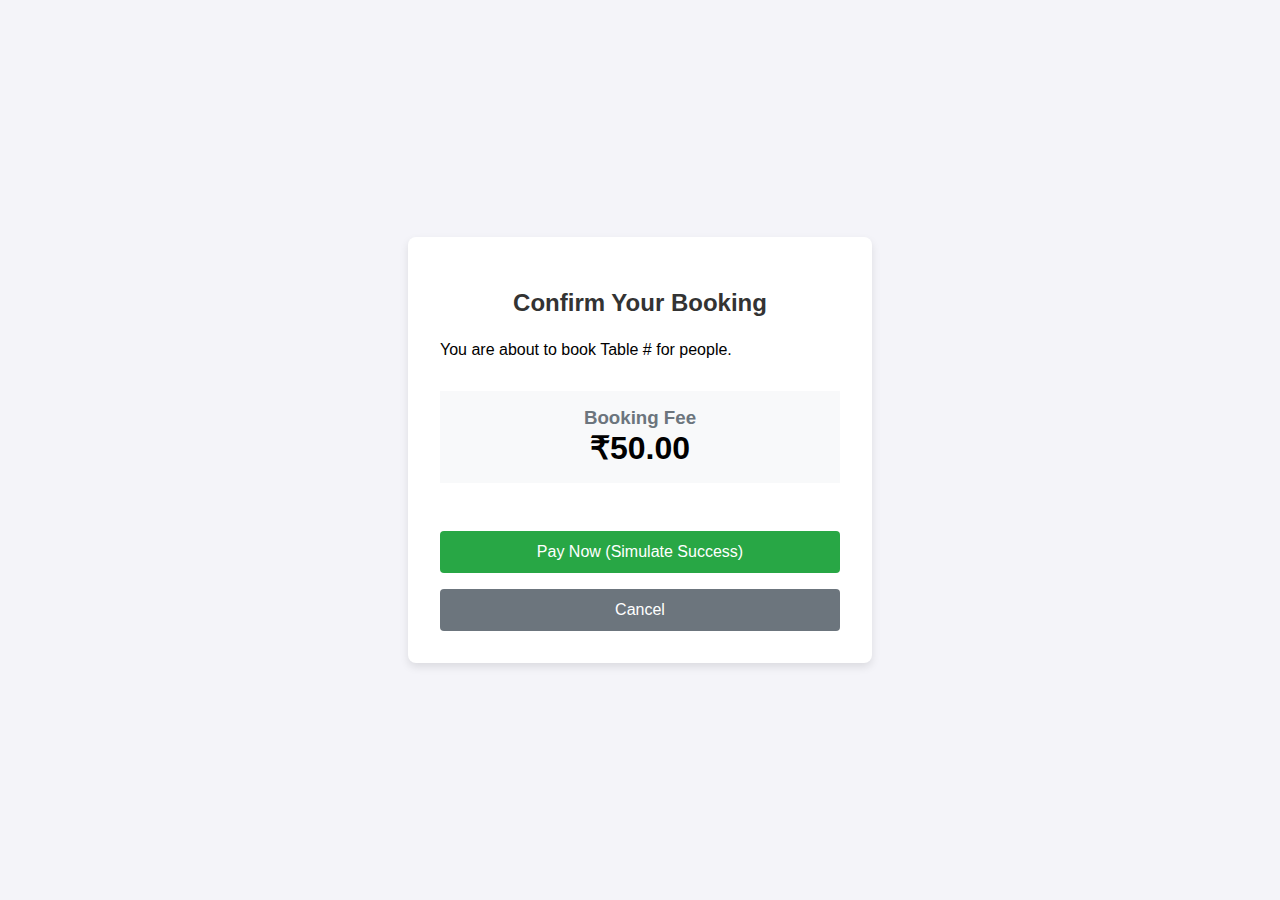
<file: customer_web_app/payment-simulation.html>
<!DOCTYPE html>
<html lang="en">
<head>
    <meta charset="UTF-8">
    <title>Confirm Payment</title>
    <link rel="stylesheet" href="style.css">
</head>
<body>
    <div class="form-container">
        <h2>Confirm Your Booking</h2>
        <p>You are about to book Table #<span id="table-number">...</span> for <span id="people-count">...</span> people.</p>
        <div class="stat-card" style="margin: 2rem 0; text-align:center; padding: 1rem; background-color: #f8f9fa;">
            <h3 style="margin:0; color: #6c757d;">Booking Fee</h3>
            <p style="font-size: 2rem; font-weight: bold; margin:0;">₹50.00</p>
        </div>

        <form id="confirm-booking-form" method="post">
            <input type="hidden" id="tableId" name="tableId">
            <input type="hidden" id="tableNumber" name="tableNumber">
            <input type="hidden" id="date" name="date">
            <input type="hidden" id="time" name="time">
            <input type="hidden" id="people" name="people">
            
            <button type="submit" style="background-color: #28a745;">Pay Now (Simulate Success)</button>
        </form>
        <a href="tables.html" class="back-link" style="text-align:center; display:block; margin-top:1rem;">Cancel</a>
    </div>

    <script>
        // Get booking details from the URL and display them
        const params = new URLSearchParams(window.location.search);
        document.getElementById('table-number').textContent = params.get('tableNum');
        document.getElementById('people-count').textContent = params.get('people');

        // Populate the hidden form fields
        document.getElementById('tableId').value = params.get('tableId');
        document.getElementById('tableNumber').value = params.get('tableNum');
        document.getElementById('date').value = params.get('date');
        document.getElementById('time').value = params.get('time');
        document.getElementById('people').value = params.get('people');
        
        // Set the form's action to point to our Flask backend URL
        const form = document.getElementById('confirm-booking-form');
        form.action = "http://127.0.0.1:5000/confirm-booking"; // <-- Your Flask app URL
    </script>
</body>
</html>
</file>
<file: customer_web_app/style.css>
body {
    font-family: Arial, sans-serif;
    background-color: #f4f4f9;
    display: flex;
    justify-content: center;
    align-items: center;
    height: 100vh;
    margin: 0;
}

.form-container {
    background-color: #fff;
    padding: 2rem;
    border-radius: 8px;
    box-shadow: 0 4px 8px rgba(0,0,0,0.1);
    width: 100%;
    max-width: 400px;
}

h2 {
    text-align: center;
    color: #333;
    margin-bottom: 1.5rem;
}

.input-group {
    margin-bottom: 1rem;
}

label {
    display: block;
    margin-bottom: 0.5rem;
    color: #555;
}

input {
    width: 100%;
    padding: 0.75rem;
    border: 1px solid #ddd;
    border-radius: 4px;
    box-sizing: border-box; /* Important */
}

button {
    width: 100%;
    padding: 0.75rem;
    background-color: #007bff;
    color: white;
    border: none;
    border-radius: 4px;
    font-size: 1rem;
    cursor: pointer;
    margin-top: 1rem;
}

button:hover {
    background-color: #0056b3;
}

/* Add these new styles to the bottom of your style.css file */

.page-container {
    width: 100%;
    max-width: 800px;
    margin: 2rem auto;
    padding: 2rem;
    background-color: #fff;
    border-radius: 8px;
    box-shadow: 0 4px 8px rgba(0,0,0,0.1);
}

#tables-container {
    display: grid;
    grid-template-columns: repeat(auto-fill, minmax(200px, 1fr));
    gap: 1.5rem;
    margin-top: 2rem;
}

.table-card {
    border: 1px solid #ddd;
    border-left-width: 5px;
    padding: 1rem;
    border-radius: 5px;
    background-color: #f9f9f9;
}

.table-card h3 {
    margin-top: 0;
}

/* Style cards based on status */
.table-card.available {
    border-left-color: #28a745; /* Green */
}

.table-card.reserved, .table-card.occupied {
    border-left-color: #dc3545; /* Red */
    opacity: 0.7;
}

.table-card .status-text {
    text-transform: capitalize;
    font-weight: bold;
}

/* Link/Button styles */
.button, .back-link {
    display: block;
    text-align: center;
    text-decoration: none;
    padding: 0.75rem;
    background-color: #6c757d;
    color: white;
    border-radius: 4px;
    margin-top: 1.5rem;
}

.button:hover, .back-link:hover {
    background-color: #5a6268;
}



.table-card .status-text.confirmed {
    color: #28a745; /* Green */
}

.table-card .status-text.cancelled {
    color: #dc3545; /* Red */
}


/* Media Query for screens 600px or smaller */
@media (max-width: 600px) {
  
  
  .form-container {
    width: 100%;
    max-width: 100%;
    padding: 1.5rem;
    box-shadow: none; 
    border-radius: 0;
  }

  /* Adjust the main heading size for smaller screens */
  h2 {
    font-size: 1.75rem;
  }


  body {
      padding: 0;
  }
}
</file>
